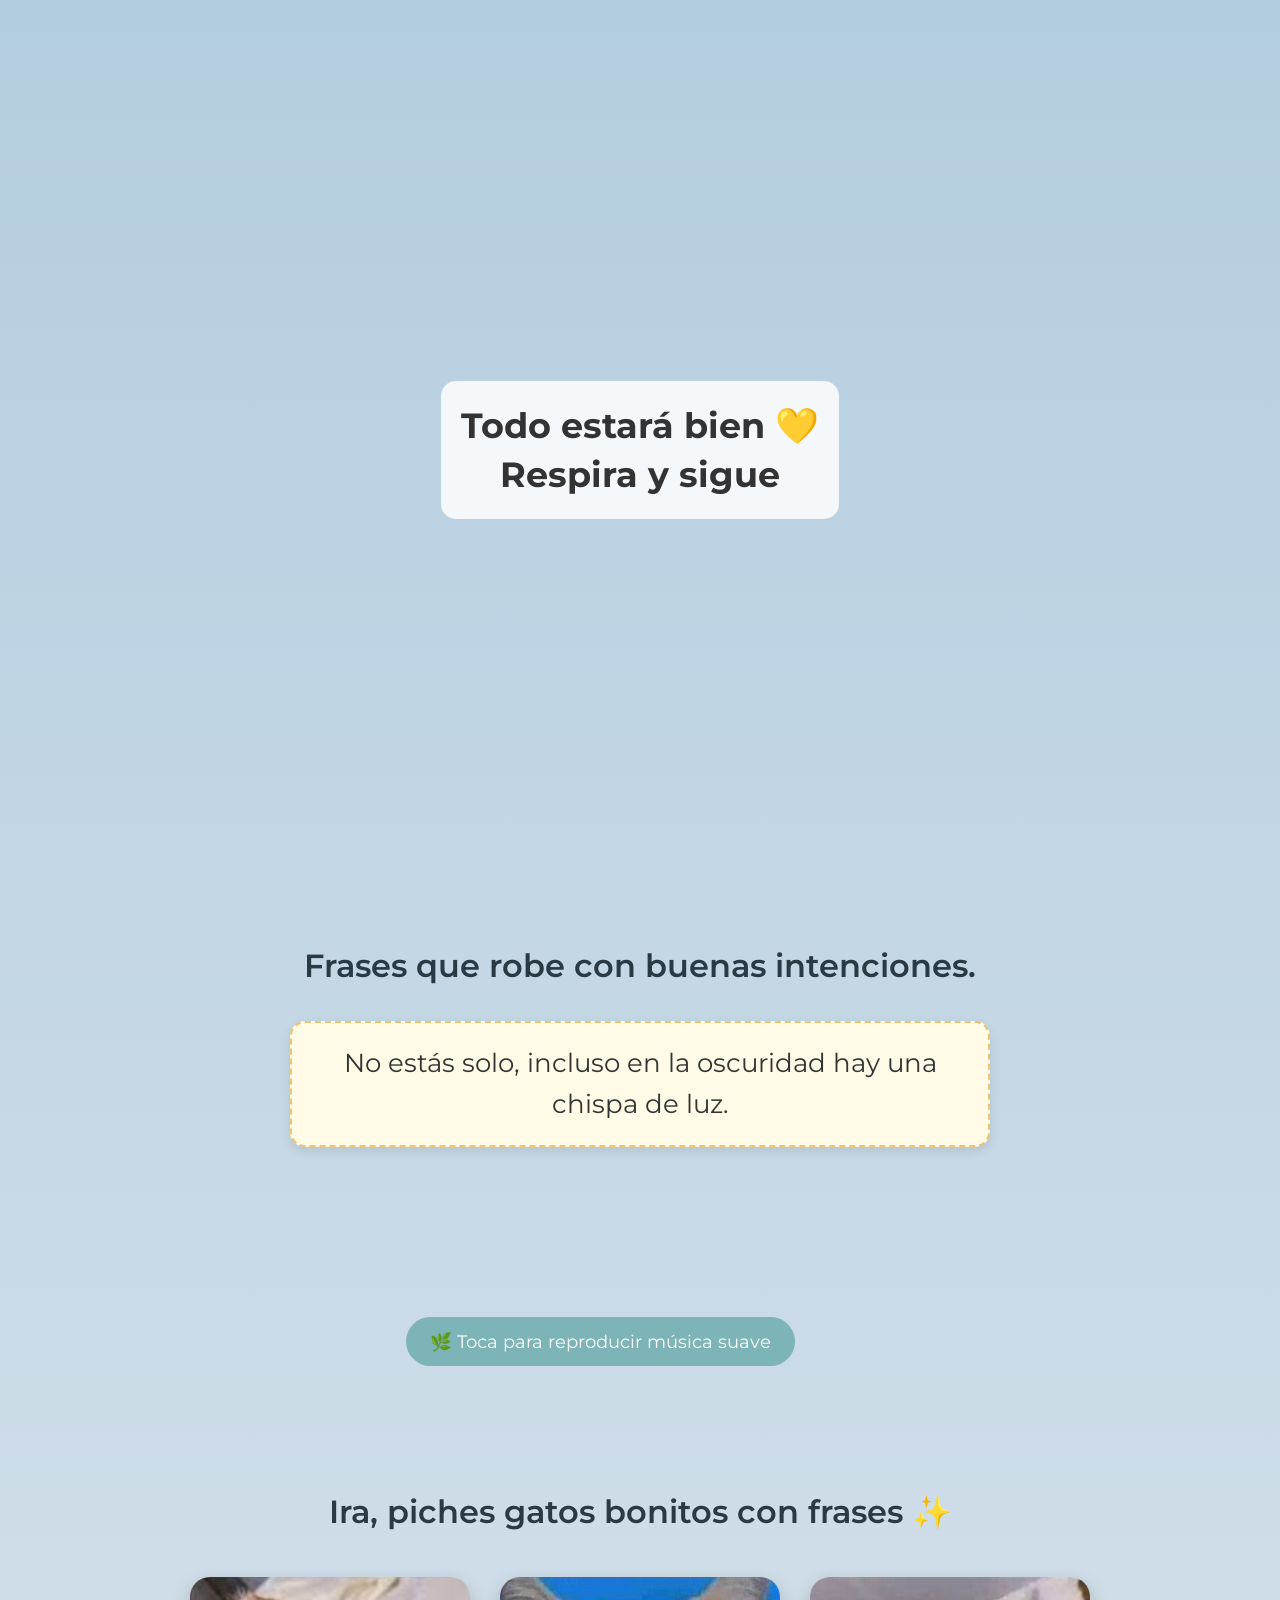
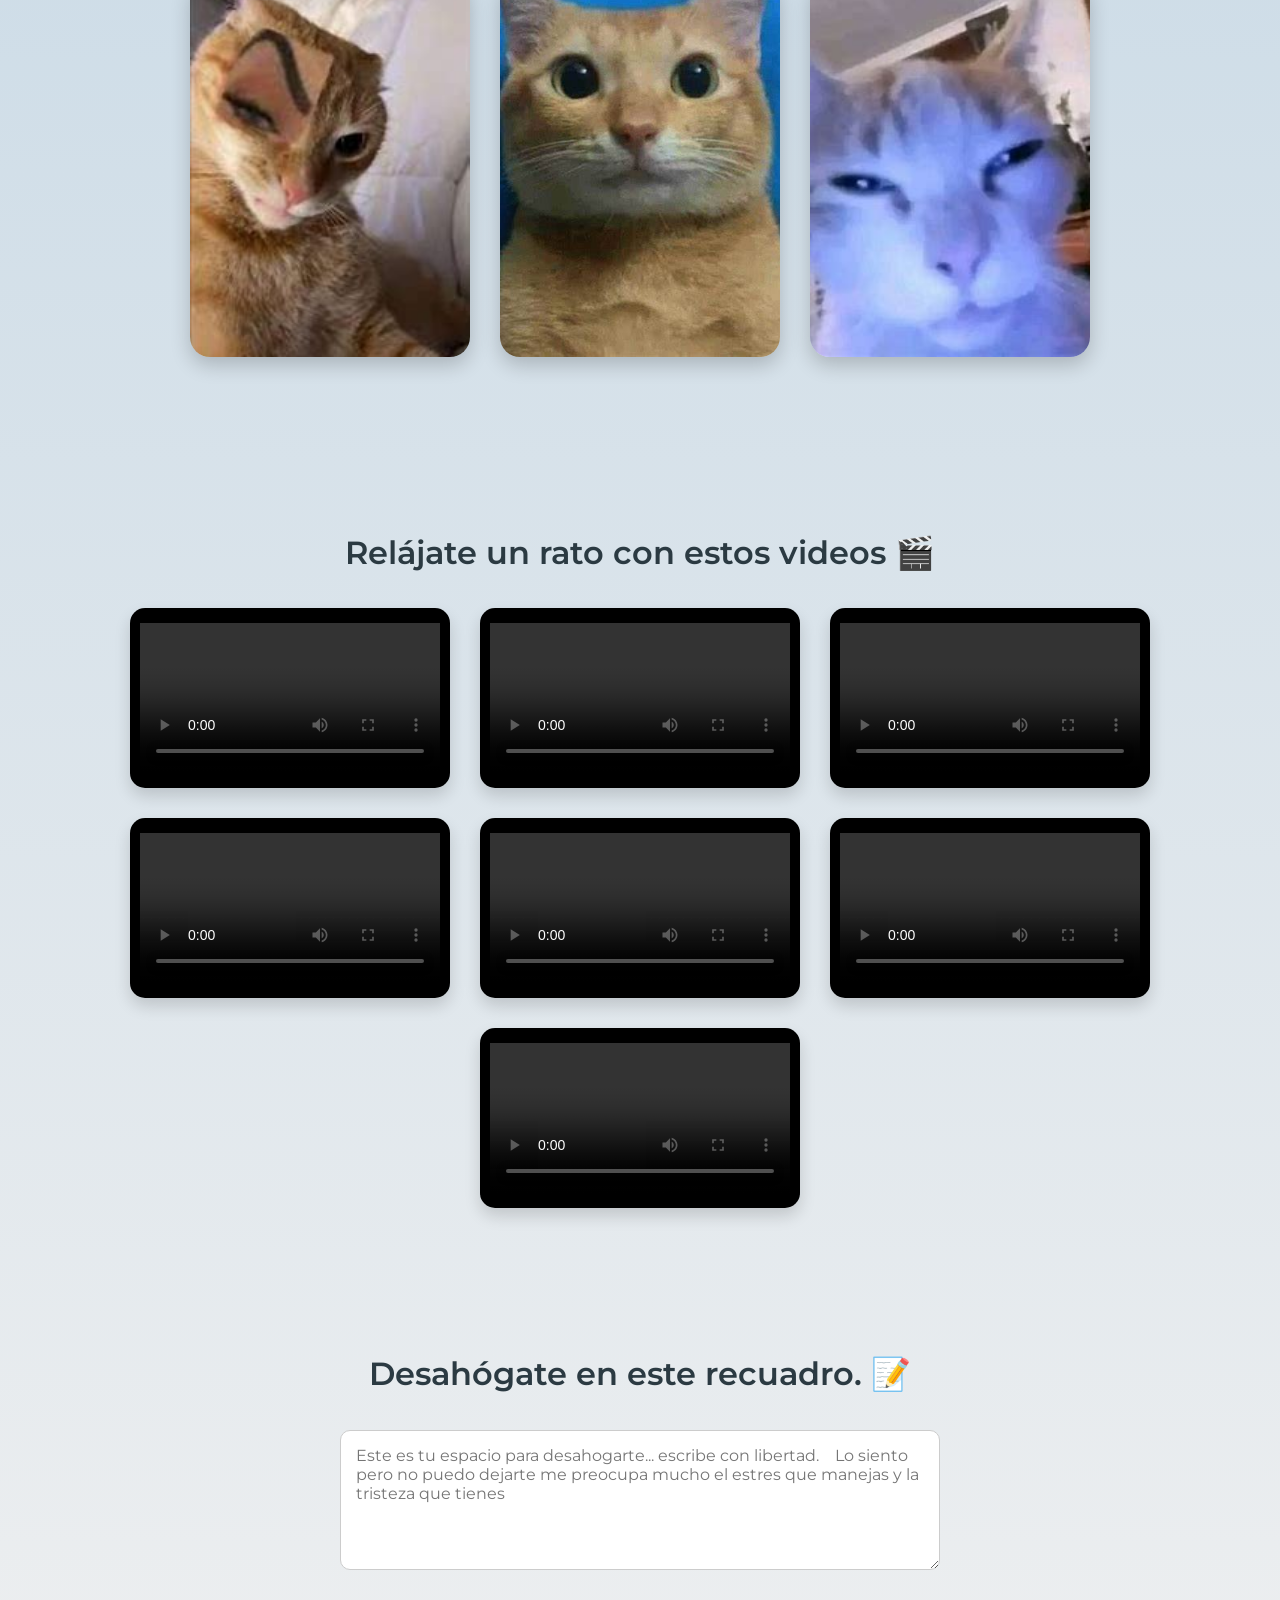
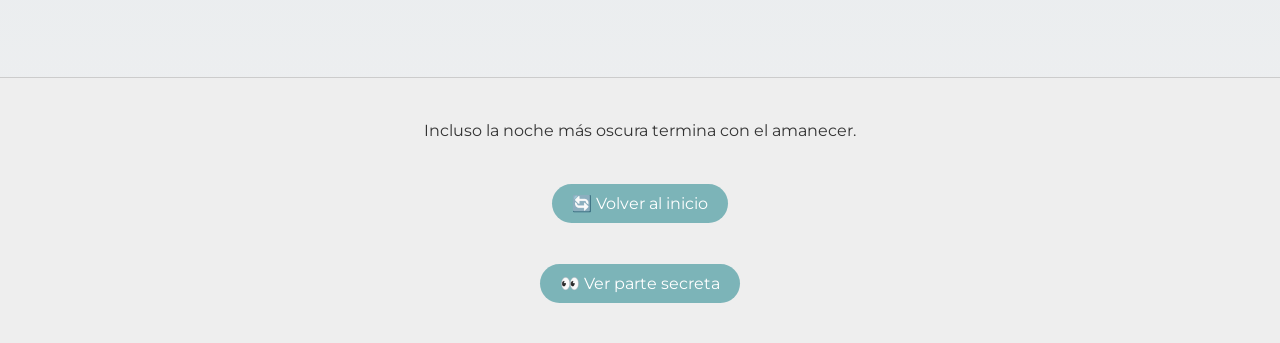
<file: index.html>
<!DOCTYPE html>
<html lang="es">
<head>
  <meta charset="UTF-8" />
  <meta name="viewport" content="width=device-width, initial-scale=1.0"/>
  <title>Cuando Estás Triste 💛</title>
  <link href="https://fonts.googleapis.com/css2?family=Montserrat:wght@300;600&display=swap" rel="stylesheet">
  <style>
    * {
      margin: 0;
      padding: 0;
      box-sizing: border-box;
      font-family: 'Montserrat', sans-serif;
    }

    body {
      background: linear-gradient(to bottom, #b3cde0, #f1f1f1);
      color: #333;
      overflow-x: hidden;
      font-family: 'Montserrat', sans-serif;
      line-height: 1.6;
    }

    header {
      height: 100vh;
      background: url('https://images.unsplash.com/photo-1506744038136-46273834b3fb') no-repeat center center/cover;
      display: flex;
      align-items: center;
      justify-content: center;
      text-align: center;
      animation: fadeIn 3s ease;
    }

    header h1 {
      background-color: rgba(255,255,255,0.85);
      padding: 20px;
      border-radius: 15px;
      font-size: 2.2rem;
      line-height: 1.4;
      animation: zoomIn 1.5s ease;
      max-width: 80%;
    }

    section {
      padding: 40px 20px;
      max-width: 1200px;
      margin: auto;
      animation: fadeIn 2s ease-in;
    }

    .motivador {
      font-size: 2rem;
      text-align: center;
      margin-bottom: 30px;
      font-weight: 600;
      color: #2b3a42;
      animation: zoomIn 1s ease-in-out;
    }

    .frase {
      font-size: 1.6rem;
      text-align: center;
      margin: 30px auto;
      padding: 20px;
      max-width: 700px;
      background-color: #fffbe6;
      border: 2px dashed #f0c36d;
      border-radius: 15px;
      animation: fadeIn 2s ease-in-out;
      box-shadow: 0 4px 12px rgba(0, 0, 0, 0.1);
    }

    .imagenes {
      display: flex;
      justify-content: center;
      flex-wrap: wrap;
      gap: 30px;
      margin-top: 40px;
    }

    .card {
      width: 280px;
      height: 380px;
      perspective: 1000px;
      animation: zoomIn 1s ease;
      margin-bottom: 20px;
    }

    .card-inner {
      position: relative;
      width: 100%;
      height: 100%;
      transition: transform 1s;
      transform-style: preserve-3d;
    }

    .card:hover .card-inner {
      transform: rotateY(180deg);
    }

    .card-front, .card-back {
      position: absolute;
      width: 100%;
      height: 100%;
      backface-visibility: hidden;
      border-radius: 20px;
      box-shadow: 0 8px 20px rgba(0,0,0,0.2);
      overflow: hidden;
    }

    .card-front {
      background-size: cover;
      background-position: center;
    }

    .card-back {
      background-color: #fff;
      transform: rotateY(180deg);
      display: flex;
      align-items: center;
      justify-content: center;
      padding: 20px;
      font-size: 1.1rem;
      text-align: center;
    }

    .audio-section {
      text-align: center;
      margin: 60px 0 40px;
      animation: fadeIn 2s ease;
    }

    .audio-section button {
      background: #7cb4b8;
      color: white;
      padding: 14px 24px;
      font-size: 1.1rem;
      border: none;
      border-radius: 30px;
      cursor: pointer;
      transition: background 0.3s;
    }

    .audio-section button:hover {
      background: #519fa2;
    }

    .audio-section audio {
      width: 100%;
      max-width: 800px;
      margin-top: 20px;
      outline: none;
    }

    .escribir {
      text-align: center;
      margin-top: 60px;
      animation: fadeIn 2s ease-in;
    }

    .escribir textarea {
      width: 90%;
      max-width: 600px;
      height: 140px;
      padding: 15px;
      border-radius: 10px;
      border: 1px solid #ccc;
      font-size: 1rem;
    }

    .galeria-videos {
      margin-top: 70px;
      animation: fadeIn 2s ease-in;
    }

    .galeria-videos .motivador {
      margin-bottom: 30px;
      animation: zoomIn 1s ease-in-out;
    }

    .videos-container {
      display: flex;
      flex-wrap: wrap;
      justify-content: center;
      gap: 30px;
    }

    .video-card {
      width: 320px;
      height: 180px;
      border-radius: 15px;
      overflow: hidden;
      box-shadow: 0 8px 16px rgba(0,0,0,0.15);
      transition: transform 0.4s ease;
      animation: zoomIn 1s ease;
    }

    .video-card iframe {
      width: 100%;
      height: 100%;
      border: none;
    }

    .video-card:hover {
      transform: scale(1.05);
    }

    footer {
      text-align: center;
      padding: 40px 20px;
      background-color: #eee;
      font-size: 1rem;
      border-top: 1px solid #ccc;
      margin-top: 60px;
      animation: fadeIn 2s ease-in;
    }

    footer button {
      margin-top: 15px;
      background-color: #7cb4b8;
      color: white;
      border: none;
      padding: 10px 20px;
      font-size: 1rem;
      border-radius: 20px;
      cursor: pointer;
    }

    @keyframes fadeIn {
      from { opacity: 0; transform: translateY(-20px); }
      to { opacity: 1; transform: translateY(0); }
    }

    @keyframes zoomIn {
      0% { transform: scale(0.8); opacity: 0; }
      100% { transform: scale(1); opacity: 1; }
    }

    @media (max-width: 768px) {
      .card {
        width: 90%;
        height: 350px;
      }

      .video-card {
        width: 100%;
      }
    }
  </style>
</head>
<body>

  <header>
    <h1>Todo estará bien 💛<br>Respira y sigue</h1>
  </header>

  <section>
    <div class="motivador">Frases que robe con buenas intenciones.</div>
    <div class="frase" id="fraseMotivadora">Cargando frase...</div>
  </section>

  <section class="audio-section">
    <button onclick="document.getElementById('musicaFondo').play()">🌿 Toca para reproducir música suave</button>
    <audio id="musicaFondo" loop>
      <source src="recursos/A1.dat" type="audio/mpeg">
    </audio>
  </section>

  <section>
    <div class="motivador">Ira, piches gatos bonitos con frases ✨</div>
    <div class="imagenes">
      <div class="card">
        <div class="card-inner">
          <div class="card-front" style="background-image: url('recursos/OIP.jpg');"></div>
          <div class="card-back">Cada día es una nueva oportunidad 💫</div>
        </div>
      </div>

      <div class="card">
        <div class="card-inner">
          <div class="card-front" style="background-image: url('recursos/2.jpg');"></div>
          <div class="card-back">Confía en ti, lo estás haciendo bien 💛</div>
        </div>
      </div>

      <div class="card">
        <div class="card-inner">
          <div class="card-front" style="background-image: url('recursos/3.jpg');"></div>
          <div class="card-back">Después de la tormenta siempre sale el sol ☀️</div>
        </div>
      </div>
    </div>
  </section>

  <section class="galeria-videos">
    <div class="motivador">Relájate un rato con estos videos 🎬</div>
    <div class="videos-container">
      <div class="video-card">
        <iframe src="recursos/V1.mp4" allowfullscreen></iframe>
      </div>
      <div class="video-card">
        <iframe src="recursos/V2.mp4" allowfullscreen></iframe>
      </div>
      <div class="video-card">
        <iframe src="recursos/V3.mp4" allowfullscreen></iframe>
      </div>
      <div class="video-card">
        <iframe src="recursos/V4.mp4" allowfullscreen></iframe>
      </div>
      <div class="video-card">
        <iframe src="recursos/V5.mp4" allowfullscreen></iframe>
      </div>
      <div class="video-card">
        <iframe src="recursos/V6.mp4" allowfullscreen></iframe>
      </div>
      <div class="video-card">
        <iframe src="recursos/V7.mp4" allowfullscreen></iframe>
      </div>
    </div>
  </section>

  <section class="escribir">
    <div class="motivador">Desahógate en este recuadro. 📝</div>
    <textarea placeholder="Este es tu espacio para desahogarte... escribe con libertad.    Lo siento pero no puedo dejarte me preocupa mucho el estres que manejas y la tristeza que tienes"></textarea>
  </section>

  <footer>
    Incluso la noche más oscura termina con el amanecer.  
    <br><br>
    <button onclick="window.scrollTo(0, 0)">🔄 Volver al inicio</button>
    <br><br>
    <button onclick="window.location.href='tulipan.html'">👀 Ver parte secreta</button>
  </footer>
  

  <script>
    const frases = [
      "No estás solo, incluso en la oscuridad hay una chispa de luz.",
      "Eres más fuerte de lo que piensas.",
      "Hoy puede ser difícil, pero no durará para siempre.",
      "Permítete sentir, y luego suéltalo con amor.",
      "Respira... todo va a estar bien.",
      "Has superado tanto, y puedes con esto también.",
      "El sol volverá a salir mañana."
    ];

    let index = 0;
    const fraseElement = document.getElementById('fraseMotivadora');

    function mostrarFrase() {
      fraseElement.textContent = frases[index];
      index = (index + 1) % frases.length;
    }

    mostrarFrase();
    setInterval(mostrarFrase, 6000);
  </script>

  

</body>
</html>
</file>
